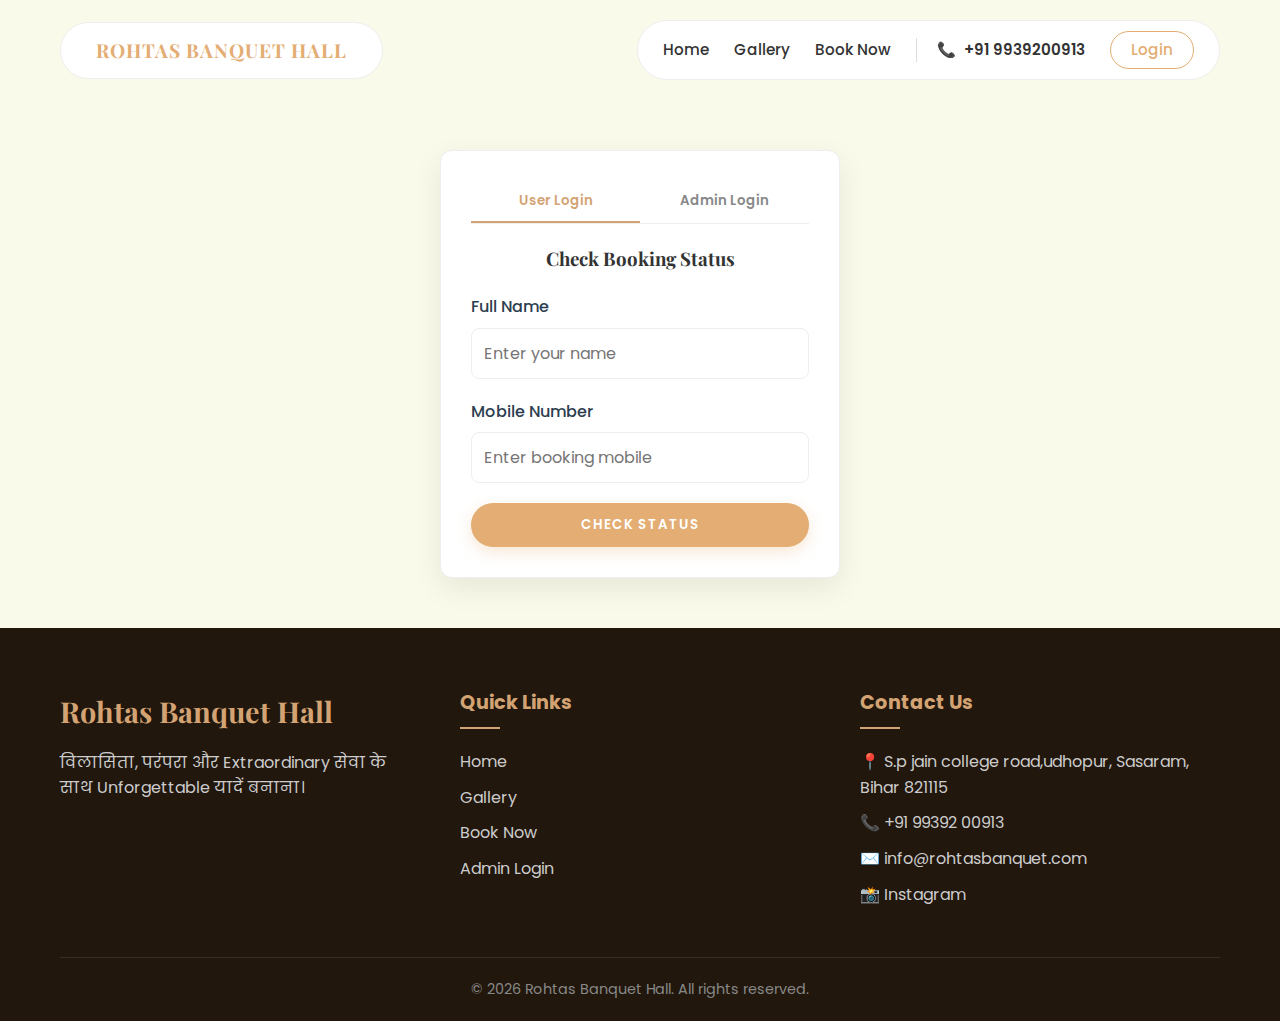
<file: admin.html>
<!DOCTYPE html>
<html lang="en">

<head>
    <meta charset="UTF-8">
    <meta name="viewport" content="width=device-width, initial-scale=1.0">
    <title>Login | Rohtas Banquet Hall</title>
    <link
        href="https://fonts.googleapis.com/css2?family=Inter:wght@300;400;500;600&family=Playfair+Display:wght@400;600;700&display=swap"
        rel="stylesheet">
    <link rel="stylesheet" href="style.css">
    <style>
        header {
            position: relative;
            background: transparent;
            top: 0;
            padding: 20px 0;
        }

        .logo-pill,
        .nav-pill {
            box-shadow: none;
            border: 1px solid #eee;
        }

        .login-wrapper {
            max-width: 400px;
            margin: 50px auto;
            background: white;
            padding: 30px;
            border-radius: 12px;
            box-shadow: 0 10px 30px rgba(0, 0, 0, 0.08);
            border: 1px solid #eee;
        }

        .login-tabs {
            display: flex;
            margin-bottom: 20px;
            border-bottom: 1px solid #eee;
        }

        .tab-btn {
            flex: 1;
            padding: 10px;
            border: none;
            background: none;
            cursor: pointer;
            font-weight: 600;
            color: #888;
            border-bottom: 2px solid transparent;
        }

        .tab-btn.active {
            color: var(--primary-color);
            border-bottom-color: var(--primary-color);
        }

        .dashboard-container {
            padding: 40px;
            max-width: 1200px;
            margin: 0 auto;
        }

        /* Hide sections by default */
        .auth-section {
            display: none;
        }

        .auth-section.active {
            display: block;
        }
    </style>
</head>

<body>

    <header>
        <div class="container header-split">
            <!-- Left Pill: Logo -->
            <div class="logo-pill">
                <a href="index.html" class="logo">ROHTAS BANQUET HALL</a>
            </div>

            <!-- Right Pill: Nav + Contact + Login -->
            <div class="nav-pill">
                <a href="index.html">Home</a>
                <a href="gallery.html">Gallery</a>
                <a href="booking.html">Book Now</a>
                <span class="phone-item"><i class="phone-icon">📞</i> +91 9939200913</span>
                <a href="admin.html" class="btn-login-outline active">Login</a>
            </div>
        </div>
    </header>

    <!-- Login Container -->
    <div id="loginContainer" class="container">
        <div class="login-wrapper">
            <div class="login-tabs">
                <button class="tab-btn active" onclick="switchLoginTab('user')">User Login</button>
                <button class="tab-btn" onclick="switchLoginTab('admin')">Admin Login</button>
            </div>

            <!-- User Login Form -->
            <div id="userLoginSection" class="auth-section active">
                <h3 class="text-center" style="margin-bottom: 20px;">Check Booking Status</h3>
                <form id="userLoginForm">
                    <div class="form-group">
                        <label>Full Name</label>
                        <input type="text" id="userLoginName" required placeholder="Enter your name">
                    </div>
                    <div class="form-group">
                        <label>Mobile Number</label>
                        <input type="tel" id="userLoginMobile" required placeholder="Enter booking mobile">
                    </div>
                    <button type="submit" class="btn btn-primary" style="width: 100%;">Check Status</button>
                </form>
            </div>

            <!-- Admin Login Form -->
            <div id="adminLoginSection" class="auth-section">
                <h3 class="text-center" style="margin-bottom: 20px;">Admin Access</h3>
                <form id="adminLoginForm">
                    <div class="form-group">
                        <label>User ID</label>
                        <input type="text" id="adminUsername" required>
                    </div>
                    <div class="form-group">
                        <label>Password</label>
                        <input type="password" id="adminPassword" required>
                    </div>
                    <button type="submit" class="btn btn-primary" style="width: 100%;">Login</button>
                </form>
            </div>
        </div>
    </div>

    <!-- Admin Dashboard Content -->
    <div id="adminDashboard" style="display: none; background-color: #f8f9fa; min-height: 80vh;">
        <div class="container dashboard-container">
            <div style="display: flex; justify-content: space-between; align-items: center; margin-bottom: 30px;">
                <h1>Admin Dashboard</h1>
                <button id="logoutBtn" class="btn btn-outline">Logout</button>
            </div>

            <div
                style="background: white; border-radius: 12px; padding: 20px; box-shadow: 0 2px 10px rgba(0,0,0,0.05); overflow-x: auto;">
                <table class="booking-table">
                    <thead>
                        <tr>
                            <th>Booked Date</th>
                            <th>Customer Name</th>
                            <th>Mobile</th>
                            <th>Payment</th>
                            <th>Status</th>
                            <th>Notes</th>
                        </tr>
                    </thead>
                    <tbody id="bookingTableBody">
                        <!-- Populated by JS -->
                    </tbody>
                </table>
            </div>
        </div>
    </div>

    <!-- User Dashboard Content -->
    <div id="userDashboard" style="display: none; min-height: 60vh;">
        <div class="container dashboard-container">
            <div style="display: flex; justify-content: space-between; align-items: center; margin-bottom: 30px;">
                <h1>My Bookings</h1>
                <button id="userLogoutBtn" class="btn btn-outline">Exit</button>
            </div>

            <div id="userBookingResults" style="display: grid; gap: 20px;">
                <!-- Populated by JS -->
            </div>
        </div>
    </div>


    <!-- Footer -->
    <footer id="contact" class="footer-section">
        <div class="container">
            <div class="footer-grid">
                <!-- Column 1: Brand -->
                <div class="footer-col">
                    <h3 class="footer-logo">Rohtas Banquet Hall</h3>
                    <p>विलासिता, परंपरा और Extraordinary सेवा के साथ Unforgettable यादें बनाना।</p>
                </div>

                <!-- Column 2: Links -->
                <div class="footer-col">
                    <h4>Quick Links</h4>
                    <ul>
                        <li><a href="index.html">Home</a></li>
                        <li><a href="gallery.html">Gallery</a></li>
                        <li><a href="booking.html">Book Now</a></li>
                        <li><a href="admin.html">Admin Login</a></li>
                    </ul>
                </div>

                <!-- Column 3: Contact -->
                <div class="footer-col">
                    <h4>Contact Us</h4>
                    <p>📍 S.p jain college road,udhopur, Sasaram, Bihar 821115</p>
                    <p>📞 +91 99392 00913</p>
                    <p>✉️ info@rohtasbanquet.com</p>
                    <p>📸 <a href="https://www.instagram.com/rohtas_banquet?igsh=MTA4Nzdoc2RlYmVlbQ==" target="_blank"
                            style="color: #ccc; text-decoration: none;">Instagram</a></p>
                </div>
            </div>
            <div class="footer-bottom">
                <p>&copy; 2026 Rohtas Banquet Hall. All rights reserved.</p>
            </div>
        </div>
    </footer>

    <script src="script.js"></script>
    <script>
        // Simple tab switcher inline for UI speed
        function switchLoginTab(type) {
            document.querySelectorAll('.tab-btn').forEach(b => b.classList.remove('active'));
            document.querySelectorAll('.auth-section').forEach(s => s.classList.remove('active'));

            if (type === 'user') {
                document.querySelectorAll('.tab-btn')[0].classList.add('active');
                document.getElementById('userLoginSection').classList.add('active');
            } else {
                document.querySelectorAll('.tab-btn')[1].classList.add('active');
                document.getElementById('adminLoginSection').classList.add('active');
            }
        }
    </script>
</body>

</html>
</file>
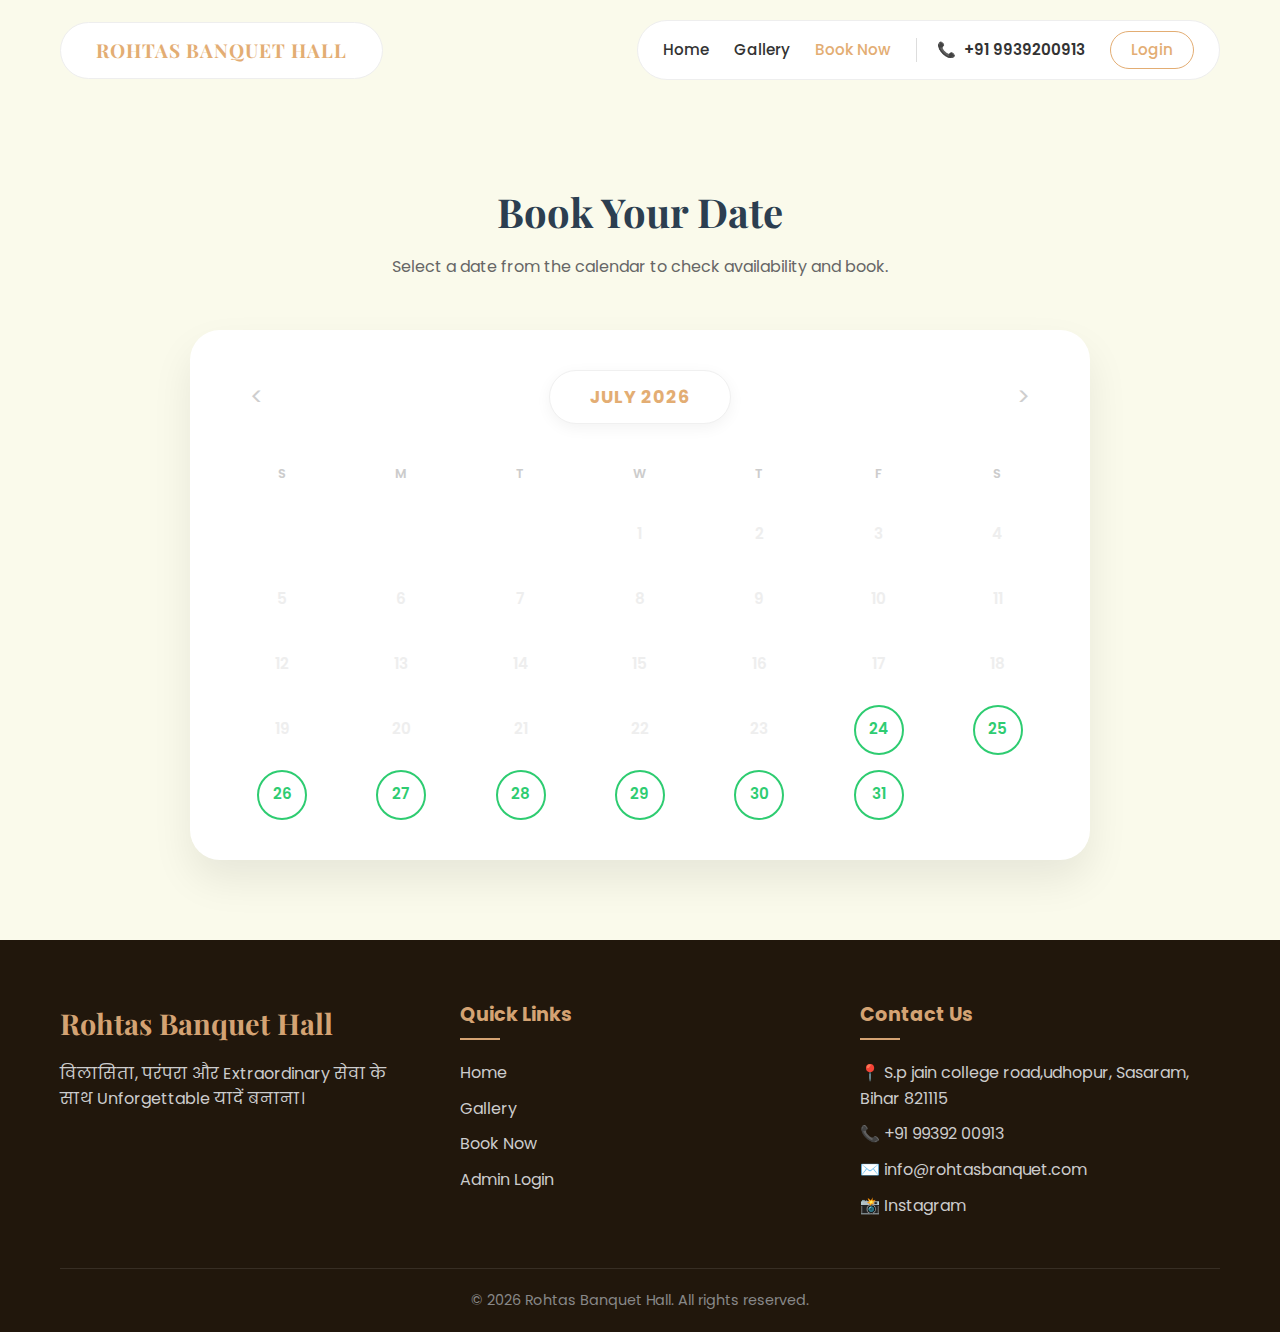
<file: booking.html>
<!DOCTYPE html>
<html lang="en">

<head>
    <meta charset="UTF-8">
    <meta name="viewport" content="width=device-width, initial-scale=1.0">
    <title>Book Your Date | Rohtas Banquet Hall</title>
    <link
        href="https://fonts.googleapis.com/css2?family=Inter:wght@300;400;500;600&family=Playfair+Display:wght@400;600;700&display=swap"
        rel="stylesheet">
    <link rel="stylesheet" href="style.css">
    <style>
        /* Adjust header for non-hero pages */
        header {
            position: relative;
            background: transparent;
            top: 0;
            padding: 20px 0;
        }

        .logo-pill,
        .nav-pill {
            box-shadow: none;
            border: 1px solid #eee;
        }
    </style>
</head>

<body>

    <header>
        <div class="container header-split">
            <!-- Left Pill: Logo -->
            <div class="logo-pill">
                <a href="index.html" class="logo">ROHTAS BANQUET HALL</a>
            </div>

            <!-- Right Pill: Nav + Contact + Login -->
            <div class="nav-pill">
                <a href="index.html">Home</a>
                <a href="gallery.html">Gallery</a>
                <a href="booking.html" style="color: #e3ad73;">Book Now</a>
                <span class="phone-item"><i class="phone-icon">📞</i> +91 9939200913</span>
                <a href="admin.html" class="btn-login-outline">Login</a>
            </div>
        </div>
    </header>

    <section class="booking-section section-padding">
        <div class="container">
            <h2 class="section-title text-center">Book Your Date</h2>
            <p class="section-subtitle text-center">Select a date from the calendar to check availability and book.</p>

            <div class="calendar-wrapper">
                <div class="calendar-controls">
                    <button id="prevMonth" class="control-btn">&lt;</button>
                    <div id="currentMonthDisplay" class="current-month-display">January 2026</div>
                    <button id="nextMonth" class="control-btn">&gt;</button>
                </div>

                <div class="calendar-grid" id="calendarGrid">
                    <!-- JS will populate this -->
                </div>
            </div>
        </div>
    </section>

    <footer>

    </footer>

    <!-- Booking Modal -->
    <div id="bookingModal" class="modal">
        <div class="modal-content">
            <span class="close-btn">&times;</span>
            <h2 class="text-center" style="margin-bottom: 20px;">Book Reservation</h2>

            <form id="bookingForm">
                <div class="form-group">
                    <label for="bookingDate">Date</label>
                    <input type="text" id="bookingDate" readonly style="background-color: #eee;">
                </div>

                <div class="form-group">
                    <label for="fullName">Full Name</label>
                    <input type="text" id="fullName" placeholder="Enter your full name" required>
                </div>

                <div class="form-group">
                    <label for="mobile">Mobile Number (10 digits)</label>
                    <input type="tel" id="mobile" placeholder="9876543210" pattern="[0-9]{10}" required>
                </div>

                <div class="form-group">
                    <label for="location">Location</label>
                    <input type="text" id="location" placeholder="City/Address" required>
                </div>

                <button type="submit" class="btn btn-primary" style="width: 100%;">Confirm Booking</button>
            </form>
        </div>
    </div>


    <!-- Footer -->
    <footer id="contact" class="footer-section">
        <div class="container">
            <div class="footer-grid">
                <!-- Column 1: Brand -->
                <div class="footer-col">
                    <h3 class="footer-logo">Rohtas Banquet Hall</h3>
                    <p>विलासिता, परंपरा और Extraordinary सेवा के साथ Unforgettable यादें बनाना।</p>
                </div>

                <!-- Column 2: Links -->
                <div class="footer-col">
                    <h4>Quick Links</h4>
                    <ul>
                        <li><a href="index.html">Home</a></li>
                        <li><a href="gallery.html">Gallery</a></li>
                        <li><a href="booking.html">Book Now</a></li>
                        <li><a href="admin.html">Admin Login</a></li>
                    </ul>
                </div>

                <!-- Column 3: Contact -->
                <div class="footer-col">
                    <h4>Contact Us</h4>
                    <p>📍 S.p jain college road,udhopur, Sasaram, Bihar 821115</p>
                    <p>📞 +91 99392 00913</p>
                    <p>✉️ info@rohtasbanquet.com</p>
                    <p>📸 <a href="https://www.instagram.com/rohtas_banquet?igsh=MTA4Nzdoc2RlYmVlbQ==" target="_blank"
                            style="color: #ccc; text-decoration: none;">Instagram</a></p>
                </div>
            </div>
            <div class="footer-bottom">
                <p>&copy; 2026 Rohtas Banquet Hall. All rights reserved.</p>
            </div>
        </div>
    </footer>

    <!-- Toast -->
    <div id="toast"
        style="visibility: hidden; min-width: 250px; margin-left: -125px; background-color: #333; color: #fff; text-align: center; border-radius: 2px; padding: 16px; position: fixed; z-index: 1; left: 50%; bottom: 30px; font-size: 17px;">
        Booking Confirmed!
    </div>

    <script src="script.js"></script>
</body>

</html>
</file>
<file: style.css>
@import url('https://fonts.googleapis.com/css2?family=Playfair+Display:wght@400;500;600;700&family=Poppins:wght@300;400;500;600&display=swap');

:root {
    --primary-color: #d4a373;
    --secondary-color: #2c3e50;
    --accent-color: #e9edc9;
    --text-color: #333;
    --bg-color: #fafaeb;
    --success-color: #2ecc71;
    --danger-color: #e3ad73;
}

* {
    margin: 0;
    padding: 0;
    box-sizing: border-box;
    font-family: 'Poppins', sans-serif;
}

body {
    background-color: var(--bg-color);
    color: var(--text-color);
    line-height: 1.6;
}

h1,
h2,
h3,
.logo {
    font-family: 'Playfair Display', serif;
}

/* Header & Nav */
/* Header & Nav */
header {
    background: transparent;
    padding: 30px 0;
    position: absolute;
    width: 100%;
    z-index: 100;
}

.container {
    max-width: 1200px;
    margin: 0 auto;
    padding: 0 20px;
}

.header-split {
    display: flex;
    justify-content: space-between;
    align-items: center;
}

/* Pills */
.logo-pill {
    background: white;
    padding: 12px 35px;
    border-radius: 50px;
    box-shadow: 0 4px 15px rgba(0, 0, 0, 0.1);
    display: inline-block;
}

.logo {
    font-size: 1.2rem;
    font-weight: 700;
    color: #e3ad73;

    /* Red Logo Text */
    text-decoration: none;
    letter-spacing: 1px;
    text-transform: uppercase;
}

.nav-pill {
    background: white;
    padding: 10px 25px;
    border-radius: 50px;
    box-shadow: 0 4px 15px rgba(0, 0, 0, 0.1);
    display: flex;
    align-items: center;
    gap: 25px;
}

.nav-pill a {
    text-decoration: none;
    color: #333;
    font-weight: 500;
    font-size: 0.95rem;
    transition: color 0.3s;
}

.nav-pill a:hover,
.nav-pill a.active {
    color: #e3ad73;
    /* Red hover */

}

.phone-item {
    display: flex;
    align-items: center;
    gap: 8px;
    font-weight: 600;
    color: #333;
    border-left: 1px solid #ddd;
    padding-left: 20px;
    font-size: 0.95rem;
}

.phone-icon {
    font-style: normal;
    color: #e3ad73;
}

.btn-login-outline {
    border: 1px solid #e3ad73;
    color: #e3ad73 !important;
    padding: 6px 20px;
    border-radius: 20px;
    font-weight: 600;
    transition: all 0.3s;
}

.btn-login-outline:hover {
    background: #e3ad73;
    color: white !important;
}


/* Hero Section */
.hero {
    width: 100%;
    aspect-ratio: 16/9;
    background: url('https://lh3.googleusercontent.com/d/1ETxDkW8aSE1YELWeHEhmKvC5bwmGXqcr') no-repeat center center/cover;
    display: flex;
    align-items: center;
    justify-content: center;
    text-align: center;
    position: relative;
    color: white;
}

/* Dark overlay for readability */
.hero-bg-overlay {
    position: absolute;
    top: 0;
    right: 0;
    bottom: 0;
    left: 0;
    background: rgba(0, 0, 0, 0.4);
    /* Darker overlay */
    z-index: 0;
}

.hero-content {
    position: relative;
    z-index: 1;
    max-width: 900px;
    padding: 20px;
    /* Removed glass box, text is directly on overlay now */
}

.hindi-title {
    font-size: 4rem;
    line-height: 1.5;
    margin-bottom: 20px;
    font-weight: 400;
    /* Hindi font looks better lighter */
    text-shadow: 0 2px 10px rgba(0, 0, 0, 0.5);
}

.highlight-red {
    color: #e3ad73;
    /* Bright red/pinkish highlight */
    font-weight: 700;
}

.hero-subtitle {
    font-size: 1.3rem;
    margin-bottom: 40px;
    line-height: 1.6;
    text-shadow: 0 1px 5px rgba(0, 0, 0, 0.5);
}

.hero-actions {
    display: flex;
    justify-content: center;
    gap: 20px;
}

.btn-hero-primary {
    background: #e3ad73;
    /* Vivid Red */
    color: white;
    padding: 15px 40px;
    border-radius: 50px;
    font-size: 1.1rem;
    font-weight: 700;
    border: none;
    text-decoration: none;
    box-shadow: 0 5px 15px rgba(227, 173, 115, 0.4);
    transition: transform 0.2s;
}

.btn-hero-primary:hover {
    transform: translateY(-3px);
    background: #c59762;
}

.btn-hero-whatsapp {
    background: #25D366;
    color: white;
    padding: 15px 40px;
    border-radius: 50px;
    font-size: 1.1rem;
    font-weight: 700;
    border: none;
    text-decoration: none;
    box-shadow: 0 5px 15px rgba(37, 211, 102, 0.4);
    transition: transform 0.2s;
}

.btn-hero-whatsapp:hover {
    transform: translateY(-3px);
    background: #128C7E;
}

.btn-hero-white {
    background: white;
    color: #e3ad73;
    padding: 15px 40px;
    border-radius: 50px;
    font-size: 1.1rem;
    font-weight: 700;
    border: none;
    text-decoration: none;
    box-shadow: 0 5px 15px rgba(255, 255, 255, 0.2);
    display: flex;
    align-items: center;
    gap: 10px;
    transition: transform 0.2s;
}

.btn-hero-white:hover {
    transform: translateY(-3px);
    background: #f8f9fa;
}

/* Sections */
.section-padding {
    padding: 80px 0;
}

.section-title {
    font-size: 2.5rem;
    margin-bottom: 10px;
    color: var(--secondary-color);
}

.section-subtitle {
    margin-bottom: 50px;
    color: #666;
}

.text-center {
    text-align: center;
}

/* Calendar Styling - Reconstructed for Premium/Pill Look */
.calendar-wrapper {
    background: white;
    padding: 40px;
    border-radius: 30px;
    /* More rounded */
    box-shadow: 0 20px 40px rgba(0, 0, 0, 0.08);
    /* Softer shadow */
    max-width: 900px;
    margin: 0 auto;
}

/* Controls Header (Pill Style) */
.calendar-controls {
    display: flex;
    justify-content: space-between;
    align-items: center;
    margin-bottom: 40px;
}

.current-month-display {
    background: white;
    color: #e3ad73;
    /* Red text */
    padding: 12px 40px;
    border-radius: 50px;
    box-shadow: 0 4px 15px rgba(0, 0, 0, 0.05);
    /* Subtle shadow */
    font-weight: 700;
    font-size: 1.1rem;
    letter-spacing: 1px;
    text-transform: uppercase;
    border: 1px solid #f0f0f0;
}

.control-btn {
    background: transparent;
    border: none;
    font-size: 1.5rem;
    color: #cecece;
    cursor: pointer;
    padding: 0 20px;
    transition: color 0.3s;
}

.control-btn:hover {
    color: #333;
}

/* Grid */
.calendar-grid {
    display: grid;
    grid-template-columns: repeat(7, 1fr);
    gap: 15px;
    /* More space */
    justify-items: center;
}

.weekday-header {
    font-size: 0.8rem;
    font-weight: 600;
    color: #ccc;
    margin-bottom: 10px;
    text-transform: uppercase;
}

/* Calendar Days (Circles with Outlines) */
.calendar-day {
    width: 50px;
    /* Fixed size for perfect circles */
    height: 50px;
    display: flex;
    align-items: center;
    justify-content: center;
    border-radius: 50%;
    /* Circle */
    cursor: pointer;
    font-weight: 600;
    font-size: 0.95rem;
    transition: all 0.2s ease;
    background: white;
    color: #ccc;
    /* Default Disabled-ish color */
    border: 2px solid transparent;
    /* Prepare for border */
}

/* AVAILABLE: Green Outline, Green Text */
.calendar-day.available {
    border-color: var(--success-color);
    /* #2ecc71 */
    color: var(--success-color);
    background: white;
}

.calendar-day.available:hover {
    background-color: var(--success-color);
    color: white;
    transform: scale(1.1);
    box-shadow: 0 5px 15px rgba(46, 204, 113, 0.3);
}

/* BOOKED: Red Outline, Red Text */
.calendar-day.booked {
    border-color: var(--danger-color);
    /* #e74c3c */
    color: var(--danger-color);
    background: white;
}

.calendar-day.booked:hover {
    background-color: #fff5f5;
    cursor: not-allowed;
}

/* PAST: Faint */
.calendar-day.past {
    color: #eee;
    cursor: default;
}

.empty-slot {
    cursor: default;
}


/* Modal */
.modal {
    display: none;
    position: fixed;
    z-index: 1000;
    left: 0;
    top: 0;
    width: 100%;
    height: 100%;
    background-color: rgba(0, 0, 0, 0.5);
    align-items: center;
    justify-content: center;
    opacity: 0;
    transition: opacity 0.3s ease;
}

.modal.show {
    opacity: 1;
}

.modal-content {
    background-color: #fff;
    padding: 30px;
    border-radius: 16px;
    width: 90%;
    max-width: 400px;
    position: relative;
    transform: translateY(20px);
    transition: transform 0.3s ease;
}

.modal.show .modal-content {
    transform: translateY(0);
}

.close-btn {
    position: absolute;
    top: 15px;
    right: 20px;
    font-size: 24px;
    cursor: pointer;
    color: #aaa;
}

.form-group {
    margin-bottom: 20px;
}

.form-group label {
    display: block;
    margin-bottom: 8px;
    font-weight: 500;
    color: var(--secondary-color);
}

.form-group input {
    width: 100%;
    padding: 12px;
    border: 1px solid #eee;
    border-radius: 8px;
    font-size: 1rem;
    outline: none;
    transition: border-color 0.3s;
}

.form-group input:focus {
    border-color: var(--primary-color);
}

/* Toast */
#toast {
    visibility: hidden;
    min-width: 250px;
    background-color: #333;
    color: #fff;
    text-align: center;
    border-radius: 8px;
    padding: 16px;
    position: fixed;
    z-index: 1001;
    left: 50%;
    bottom: 30px;
    transform: translateX(-50%);
    box-shadow: 0 5px 15px rgba(0, 0, 0, 0.2);
}

/* Booking Dashboard Table */
.booking-table {
    width: 100%;
    border-collapse: collapse;
    min-width: 600px;
}

.booking-table th,
.booking-table td {
    text-align: left;
    padding: 16px;
    border-bottom: 1px solid #f0f0f0;
}

.booking-table th {
    background-color: #f9f9f9;
    font-weight: 600;
    color: var(--secondary-color);
}

.btn-sm:hover {
    opacity: 0.9;
}

/* Footer */
.footer-section {
    background-color: #21170c;
    /* Dark Brown/Black */
    color: white;
    padding: 60px 0 20px;
}

.footer-grid {
    display: grid;
    grid-template-columns: repeat(auto-fit, minmax(250px, 1fr));
    gap: 40px;
    margin-bottom: 40px;
}

.footer-col h3.footer-logo {
    font-family: 'Playfair Display', serif;
    font-size: 1.8rem;
    margin-bottom: 15px;
    color: var(--primary-color);
}

.footer-col h4 {
    font-size: 1.2rem;
    margin-bottom: 20px;
    color: var(--primary-color);
    position: relative;
    padding-bottom: 10px;
}

.footer-col h4::after {
    content: '';
    position: absolute;
    bottom: 0;
    left: 0;
    width: 40px;
    height: 2px;
    background: var(--primary-color);
}

.footer-col ul {
    list-style: none;
}

.footer-col ul li {
    margin-bottom: 10px;
}

.footer-col ul li a {
    color: #ccc;
    text-decoration: none;
    transition: color 0.3s;
}

.footer-col p {
    color: #ccc;
    margin-bottom: 10px;
}

.footer-col ul li a:hover {
    color: var(--primary-color);
    padding-left: 5px;
}

.footer-bottom {
    border-top: 1px solid rgba(255, 255, 255, 0.1);
    padding-top: 20px;
    text-align: center;
    color: #888;
    font-size: 0.9rem;
}

/* Loading Spinner Animation */
@keyframes spin {
    100% {
        transform: rotate(360deg);
    }
}

.spin {
    display: inline-block;
    animation: spin 1s linear infinite;
    font-size: 1.2em;
}

.spinner {
    width: 24px;
    height: 24px;
    border: 3px solid rgba(212, 163, 115, 0.3);
    /* muted primary */
    border-top: 3px solid var(--primary-color);
    border-radius: 50%;
    display: inline-block;
    animation: spin 1s linear infinite;
    vertical-align: middle;
}

/* Filter Tabs (Gallery Redesign) */
.gallery-title {
    font-family: 'Playfair Display', serif;
    font-size: 3rem;
    font-weight: 400;
    text-transform: uppercase;
    letter-spacing: 2px;
    margin-bottom: 20px;
    color: #333;
}

.gallery-subtitle {
    font-family: 'Playfair Display', serif;
    font-size: 1.1rem;
    color: #666;
    max-width: 800px;
    margin: 0 auto 50px;
    line-height: 1.8;
}

.gallery-filters {
    display: flex;
    justify-content: center;
    gap: 15px;
    margin-bottom: 50px;
    flex-wrap: wrap;
}

.filter-btn {
    padding: 10px 30px;
    border-radius: 50px;
    border: 1px solid #eee;
    background: white;
    color: #333;
    font-family: 'Poppins', sans-serif;
    font-weight: 500;
    cursor: pointer;
    transition: all 0.3s;
    font-size: 0.95rem;
}

.filter-btn:hover {
    border-color: #ccc;
    background: #f9f9f9;
}

.filter-btn.active {
    background: #e3ad73;
    /* Gold */
    color: white;
    border-color: #e3ad73;
    box-shadow: 0 4px 10px rgba(227, 173, 115, 0.3);
}

.gallery-grid {
    display: grid;
    grid-template-columns: repeat(auto-fill, minmax(300px, 1fr));
    gap: 25px;
}

.gallery-item {
    border-radius: 20px;
    overflow: hidden;
    box-shadow: 0 10px 30px rgba(0, 0, 0, 0.05);
    transition: transform 0.3s;
    height: 300px;
    /* Fixed height for uniformity */
}

.gallery-item img {
    width: 100%;
    height: 100%;
    object-fit: cover;
    transition: transform 0.5s;
}

.gallery-item:hover {
    transform: translateY(-5px);
}

.gallery-item:hover img {
    transform: scale(1.05);
}

/* Mobile Responsiveness */
@media (max-width: 768px) {

    /* Calendar Responsiveness */
    .calendar-wrapper {
        padding: 20px 10px;
        /* Reduce padding */
        border-radius: 20px;
        width: 100%;
        max-width: 100%;
        overflow-x: hidden;
        /* Prevent horizontal scroll */
        margin-top: 20px;
    }

    .calendar-controls {
        flex-direction: column;
        gap: 15px;
        margin-bottom: 20px;
    }

    .current-month-display {
        padding: 8px 25px;
        font-size: 1rem;
    }

    .calendar-grid {
        gap: 8px;
        /* Reduce gap between days */
    }

    .calendar-day {
        width: 35px;
        /* Smaller circles */
        height: 35px;
        font-size: 0.8rem;
        border-width: 1.5px;
    }

    .section-padding {
        padding: 40px 0;
    }

    .section-title {
        font-size: 1.8rem;
    }

    /* Ensure container has padding so calendar doesn't touch edges */
    .container {
        padding: 0 15px;
    }

    /* Header Stacking and Bottom Nav for Mobile */
    header {
        padding: 10px 0;
    }

    .header-split {
        flex-direction: column;
        gap: 0;
    }

    /* Top Logo Pill: Floating or just centered */
    .logo-pill {
        width: auto;
        display: inline-flex;
        justify-content: center;
        margin-top: 5px;
        padding: 8px 20px;
        border-bottom: none;
        /* Remove any divider */
    }

    /* Bottom Fixed Nav Pill */
    .nav-pill {
        position: fixed;
        bottom: 20px;
        left: 50%;
        transform: translateX(-50%);
        width: 90%;
        max-width: 380px;
        background: #fff;
        border-radius: 50px;
        flex-direction: row;
        flex-wrap: nowrap;
        justify-content: space-between;
        padding: 8px 10px;
        box-shadow: 0 5px 20px rgba(0, 0, 0, 0.15);
        z-index: 9999;
        border: 1px solid rgba(0, 0, 0, 0.05);
        margin: 0;
    }

    /* clean links */
    .nav-pill a {
        font-size: 0.8rem;
        padding: 6px 4px;
        flex: 1;
        text-align: center;
        white-space: nowrap;
    }

    .nav-pill a.active {
        background: rgba(227, 173, 115, 0.1);
        border-radius: 20px;
    }

    /* Hide phone number */
    .phone-item {
        display: none !important;
    }

    /* Login button adjustment */
    .btn-login-outline {
        border: none;
        padding: 6px 4px;
        color: #333 !important;
        font-weight: 500;
        font-size: 0.8rem;
    }

    .btn-login-outline:hover {
        background: transparent;
        color: #e3ad73 !important;
    }

    /* Hero Aspect Ratio for Mobile */
    .hero {
        aspect-ratio: 3/4;
        height: auto;
        /* explicit auto height */
    }

    /* Hero Text Sizing */
    .hindi-title {
        font-size: 2.5rem;
        margin-top: 20px;
    }

    .hero-subtitle {
        font-size: 1rem;
        padding: 0 10px;
    }

    .hero-actions {
        flex-direction: column;
        gap: 15px;
        align-items: center;
    }

    .btn-hero-primary,
    .btn-hero-whatsapp,
    .btn-hero-white {
        font-size: 0.85rem;
        padding: 8px 20px;
        width: auto;
        min-width: 160px;
        justify-content: center;
    }


    /* Gallery Filter Scroll */
    .gallery-filters {
        gap: 10px;
    }

    .filter-btn {
        padding: 8px 20px;
        font-size: 0.85rem;
    }

    .gallery-title {
        font-size: 2rem;
    }

    .about-heading {
        font-size: 2rem;
    }

    .about-desc {
        font-size: 0.95rem;
        /* Slightly larger again for readability */
        padding: 0 15px;
        text-align: justify;
        text-align-last: center;
        /* Center the last line */
    }
}

/* Quick View Slider */
.slider-container {
    position: relative;
    width: 100%;
    max-width: 1000px;
    margin: 0 auto;
    aspect-ratio: 16/9;
    overflow: hidden;
    border-radius: 20px;
    box-shadow: 0 20px 40px rgba(0, 0, 0, 0.1);
    background: #f9f9f9;
}

.slider-wrapper {
    display: flex;
    width: 100%;
    height: 100%;
    transition: transform 0.6s cubic-bezier(0.25, 1, 0.5, 1);
}

.slide {
    width: 100%;
    flex: 0 0 100%;
    height: 100%;
}

.slide img {
    width: 100%;
    height: 100%;
    object-fit: cover;
    display: block;
}

.slider-arrow {
    position: absolute;
    top: 50%;
    transform: translateY(-50%);
    background: rgba(255, 255, 255, 0.3);
    backdrop-filter: blur(5px);
    color: white;
    border: 1px solid rgba(255, 255, 255, 0.5);
    font-size: 1.5rem;
    width: 50px;
    height: 50px;
    display: flex;
    align-items: center;
    justify-content: center;
    cursor: pointer;
    border-radius: 50%;
    transition: all 0.3s;
    user-select: none;
    z-index: 10;
}

.slider-arrow:hover {
    background: white;
    color: var(--primary-color);
    box-shadow: 0 5px 15px rgba(0, 0, 0, 0.2);
}

.prev-arrow {
    left: 20px;
}

.next-arrow {
    right: 20px;
}

.slider-dots {
    position: absolute;
    bottom: 20px;
    left: 50%;
    transform: translateX(-50%);
    display: flex;
    gap: 10px;
    z-index: 10;
}

.dot {
    width: 10px;
    height: 10px;
    background: rgba(255, 255, 255, 0.6);
    border-radius: 50%;
    cursor: pointer;
    transition: all 0.3s;
}

.dot.active {
    background: var(--primary-color);
    transform: scale(1.3);
    box-shadow: 0 2px 5px rgba(0, 0, 0, 0.2);
}

/* Mobile Adjustments */
@media (max-width: 768px) {
    .slider-arrow {
        width: 40px;
        height: 40px;
        font-size: 1.2rem;
    }

    .prev-arrow {
        left: 10px;
    }

    .next-arrow {
        right: 10px;
    }
}

/* About Section */
.about-section {
    background-color: #fff;
    padding: 100px 0;
}

.about-subtitle {
    color: #e3ad73;
    font-size: 0.9rem;
    font-weight: 700;
    letter-spacing: 2px;
    margin-bottom: 20px;
    text-transform: uppercase;
}

.about-heading {
    font-family: 'Playfair Display', serif;
    font-size: 3.5rem;
    color: #2f3542;
    margin-bottom: 30px;
    font-weight: 400;
}

.about-desc {
    color: #57606f;
    font-size: 1.1rem;
    line-height: 1.8;
    max-width: 800px;
    margin: 0 auto 40px;
}

.about-desc strong {
    color: #2f3542;
    font-weight: 700;
    /* Bold for hotel name */
}

.about-features {
    display: flex;
    justify-content: center;
    gap: 40px;
    margin-bottom: 50px;
    flex-wrap: wrap;
}

.feature-item {
    display: flex;
    align-items: center;
    gap: 10px;
    font-weight: 600;
    color: #2f3542;
    background: #f1f2f6;
    padding: 10px 25px;
    border-radius: 50px;
}

.check-icon {
    background: #2ed573;
    color: white;
    width: 24px;
    height: 24px;
    border-radius: 50%;
    display: flex;
    align-items: center;
    justify-content: center;
    font-size: 0.8rem;
}

.about-buttons {
    display: flex;
    justify-content: center;
    gap: 20px;
    flex-wrap: wrap;
}

.btn-black {
    background: #1e272e;
    color: white;
    padding: 15px 40px;
    border-radius: 50px;
    font-weight: 600;
    border: none;
    text-decoration: none;
    transition: transform 0.3s;
}

.btn-black:hover {
    transform: translateY(-3px);
    background: #000;
    color: white;
    /* Ensure text stays white */
}

.btn-outline-map {
    background: white;
    color: #2f3542;
    border: 1px solid #dfe4ea;
    padding: 15px 40px;
    border-radius: 50px;
    font-weight: 600;
    text-decoration: none;
    display: flex;
    align-items: center;
    gap: 10px;
    transition: all 0.3s;
    box-shadow: 0 5px 15px rgba(0, 0, 0, 0.05);
}

.btn-outline-map:hover {
    border-color: #ccc;
    transform: translateY(-3px);
}

/* Responsive */
@media (max-width: 768px) {
    .about-heading {
        font-size: 2.2rem;
    }

    .about-features {
        flex-direction: column;
        gap: 15px;
        align-items: center;
    }

    .about-buttons {
        flex-direction: column;
        align-items: stretch;
        padding: 0 20px;
    }

    .btn {
        text-align: center;
        justify-content: center;
    }
}

/* Admin/User Login and Booking Button Styling */
.login-wrapper .btn-primary,
#bookingForm .btn-primary,
#reviewVerifyForm .btn-primary,
#reviewSubmitForm .btn-primary {
    background-color: #e3ad73 !important;
    color: white !important;
    border-radius: 50px !important;
    /* Pill shape */
    padding: 12px 30px !important;
    font-weight: 600;
    text-transform: uppercase;
    letter-spacing: 1px;
    border: none;
    transition: all 0.3s ease;
    box-shadow: 0 5px 15px rgba(227, 173, 115, 0.3);
    width: 100%;
}

.login-wrapper .btn-primary:hover,
#bookingForm .btn-primary:hover,
#reviewVerifyForm .btn-primary:hover,
#reviewSubmitForm .btn-primary:hover {
    background-color: #d49a5e !important;
    transform: translateY(-2px);
    box-shadow: 0 8px 20px rgba(227, 173, 115, 0.4);
}

/* Reviews Section */
.reviews-section {
    background-color: #f9f9f9;
    padding: 80px 0;
}

.reviews-slider-wrapper {
    position: relative;
    max-width: 900px;
    margin: 40px auto;
    overflow: hidden;
    padding: 20px;
}

.reviews-container {
    display: flex;
    gap: 20px;
    transition: transform 0.5s ease-in-out;
}

.review-card {
    flex: 0 0 100%;
    /* Mobile first: 1 card per view */
    background: white;
    padding: 30px;
    border-radius: 12px;
    box-shadow: 0 5px 20px rgba(0, 0, 0, 0.05);
    text-align: center;
    border: 1px solid #eee;
}

@media (min-width: 768px) {
    .review-card {
        flex: 0 0 calc(33.333% - 20px);
        /* 3 cards on desktop */
    }
}

.review-text {
    font-style: italic;
    color: #555;
    margin-bottom: 20px;
    font-size: 1rem;
    line-height: 1.6;
}

.reviewer-name {
    font-weight: 700;
    color: #2f3542;
    margin-bottom: 5px;
}

.review-date {
    font-size: 0.85rem;
    color: #999;
}

.review-rating {
    color: #FFD700;
    font-size: 1.2rem;
    margin-bottom: 15px;
}

/* Review Arrows */
.review-arrow {
    position: absolute;
    top: 50%;
    transform: translateY(-50%);
    background: white;
    width: 40px;
    height: 40px;
    border-radius: 50%;
    border: 1px solid #eee;
    box-shadow: 0 2px 10px rgba(0, 0, 0, 0.1);
    cursor: pointer;
    z-index: 10;
    font-size: 1.2rem;
    color: #333;
    transition: all 0.3s;
}

.review-arrow:hover {
    background: var(--primary-color);
    color: white;
    border-color: var(--primary-color);
}

.prev-review {
    left: 0;
}

.next-review {
    right: 0;
}

/* Star Rating CSS */
.star-rating {
    display: flex;
    flex-direction: row-reverse;
    justify-content: center;
    gap: 5px;
}

.star-rating input {
    display: none;
}

.star-rating label {
    font-size: 2rem;
    color: #ddd;
    cursor: pointer;
    transition: color 0.2s;
}

.star-rating input:checked~label,
.star-rating label:hover,
.star-rating label:hover~label {
    color: #FFD700;
}

/* Utility classes for responsive line breaks */
.mobile-br {
    display: none;
}

.desktop-br {
    display: block;
}

@media (max-width: 768px) {
    .mobile-br {
        display: block;
    }

    .desktop-br {
        display: none;
    }
}
</file>
